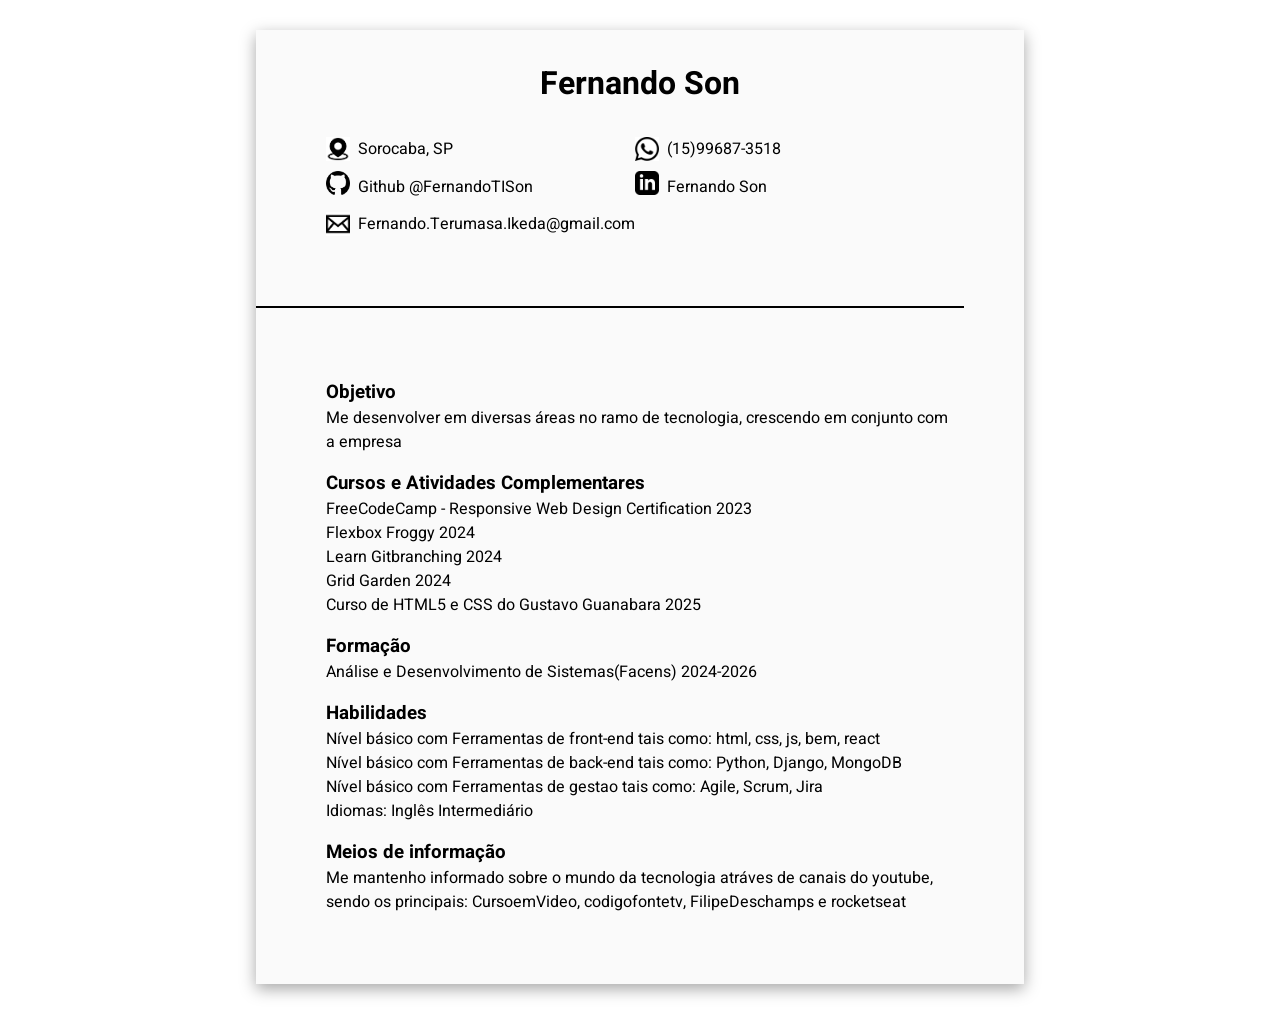
<file: index.html>
<!DOCTYPE html>
<html lang="en">
<head>
    <link rel="stylesheet" type="text/css" href="stylesheet.css" media="screen"/>
    <link rel="stylesheet" type="text/css" href="print.css" media="print"/>
    <link rel="preconnect" href="https://fonts.googleapis.com">
    <link rel="preconnect" href="https://fonts.gstatic.com" crossorigin>
    <link href="https://fonts.googleapis.com/css2?family=Heebo:wght@300&display=swap" rel="stylesheet">
    <meta charset="UTF-8">
    <meta name="viewport" content="width=device-width, initial-scale=1.0">
    <title>Curriculo</title>
</head>
<body class="background">
    <main class="container">
        <header class="profile">
            <h1 class="profile__name">Fernando Son</h1>
            <ul class="profile__info">
                <li>
                    <img class="icon" src="img/local-img.png"/>
                    Sorocaba, SP
                </li>
                <li>
                    <img class="icon" src="img/whatsapp-img.png"/>
                    (15)99687-3518
                </li>
                <li>
                    <a href="https://github.com/FernandoTISon" target="_blank">
                        <img class="icon" src="img/GitHub-img.png"/>
                    </a>
                    Github @FernandoTISon
                </li>
                <li>
                    <a href="https://www.linkedin.com/in/fernando-son-849413286/" target="_blank">
                        <img class="icon" src="img/linkedin-img.png"/>
                    </a>
                    Fernando Son
                </li>
                <li>
                    <img class="icon" src="img/email-img.png"/>
                    Fernando.Terumasa.Ikeda@gmail.com
                </li>
            </ul>
        </header>
        <div class="line"></div>
        <div class="content">
            <section>
                <h3 class="subtitle"> Objetivo </h3>
                <ul>
                    <li>
                        Me desenvolver em diversas áreas no ramo de tecnologia, crescendo em conjunto com a empresa
                    </li>
                </ul>
            </section>
            <section>
                <h3 class="subtitle">Cursos e Atividades Complementares</h3>
                <ul>
                    <li>
                        FreeCodeCamp - Responsive Web Design Certification 2023
                    </li>
                    <li>
                        Flexbox Froggy 2024
                    </li>
                    <li>
                        Learn Gitbranching 2024
                    </li>
                    <li>
                        Grid Garden 2024
                    </li>
                    <li>
                        Curso de HTML5 e CSS do Gustavo Guanabara 2025
                    </li>
                </ul>
            </section>
            <section>
                <h3 class="subtitle">Formação</h3>
                <ul>
                    <li>Análise e Desenvolvimento de Sistemas(Facens) 2024-2026</li>
                </ul>
            </section>
            <section>
                <h3 class="subtitle">Habilidades</h3>
                <ul>
                    <li>
                        Nível básico com Ferramentas de front-end tais como:
                        html, css, js, bem, react
                    </li>
                    <li>
                        Nível básico com Ferramentas de back-end tais como:
                        Python, Django, MongoDB
                    </li>
                    <li>
                        Nível básico com Ferramentas de gestao tais como:
                        Agile, Scrum, Jira
                    </li>
                    <li>
                        Idiomas: 
                        Inglês Intermediário
                    </li>
                </ul>
            </section>
            <section>
                <h3 class="subtitle">Meios de informação</h3>
                <ul>
                    <li>
                        Me mantenho informado sobre o mundo da tecnologia atráves de canais do youtube, sendo os principais: 
                        CursoemVideo, 
                        codigofontetv, 
                        FilipeDeschamps e
                        rocketseat
                    </li>
                </ul>
            </section>
    </main>
</body>
</html>
</file>
<file: stylesheet.css>
* {
    box-sizing: content-box;
    margin: 0;
    padding: 0;
    border: none;
    font-family: Heebo, Sans-serif;
}
li {
    word-break: normal;
    list-style-type: none;
}

.background {
    background-color: white;
    display: flex;
    justify-content: center;
    
}

.container {
    background-color: #fafafa;
    height: 100%;
    width: 100%;
}

.profile {
    display: flex;
    flex-direction: column;
    gap: 30px;
    padding-top: 20px;
    padding-left: 20px;
    
}

.profile__info>:nth-child(n) {
    gap: 5px;
    display: flex;
    align-items: center;
}
.profile__name {
    align-self: center;
}

.content{
    display: flex;
    flex-direction: column;
    align-items: flex-start;
    gap: 20px;
    padding: 20px;
}
.line {
    border: 1px solid;
    margin: 20px 20px 0px 0px;
}
.icon{
    width: 18px;
    height: 18px;
}



@media (min-width: 768px ) {
    .container {
        width: 768px;
        box-shadow: rgba(0, 0, 0, 0.35) 0px 5px 15px;
        margin: 30px 0px;
    }
    .profile {
        gap: 30px;
        padding: 30px 70px;
    }
    .profile__info {
        gap: 10px;
        display: flex;
        flex-direction: row;
        flex-wrap: wrap;
    }
    .profile__info>:nth-child(n) {
        gap: 7.5px;
        flex-basis: calc(50% - 15px);
    }
    .icon{
        width: 24px;
        height: 24px;
    }
    .line {
        border: 1px solid;
        margin: 40px 60px 0px 0px;
    }
    .content {
        gap: 15px;
        padding: 70px;
    }
}
</file>
<file: print.css>
* {
    box-sizing: content-box;
    margin: 0;
    padding: 0;
    border: none;
    font-family: 'Courier New', Courier, monospace;
}
li {
    word-break: normal;
    list-style-type: none;
}

.background {
    background-color: white;
    display: flex;
    justify-content: center;
    
}

.container {
    background-color: #fafafa;
    width: 100%;
}

.profile {
    display: flex;
    flex-direction: column;
    gap: 50px;
    padding: 30px 70px;
    
}
.profile__info {
    gap: 10px;
    display: flex;
    flex-direction: row;
    flex-wrap: wrap;
}
.profile__info>:nth-child(n) {
    display: flex;
    align-items: center;
    gap: 7.5px;
    flex-basis: calc(50% - 15px);
}
.profile__name {
    align-self: center;
}

.content{
    display: flex;
    flex-direction: column;
    align-items: flex-start;
    gap: 15px;
    padding: 70px;
}
.line {
    border: 1px solid;
    margin: 40px 60px 0px 0px;
}
.icon{
    width: 24px;
    height: 24px;
}
</file>
